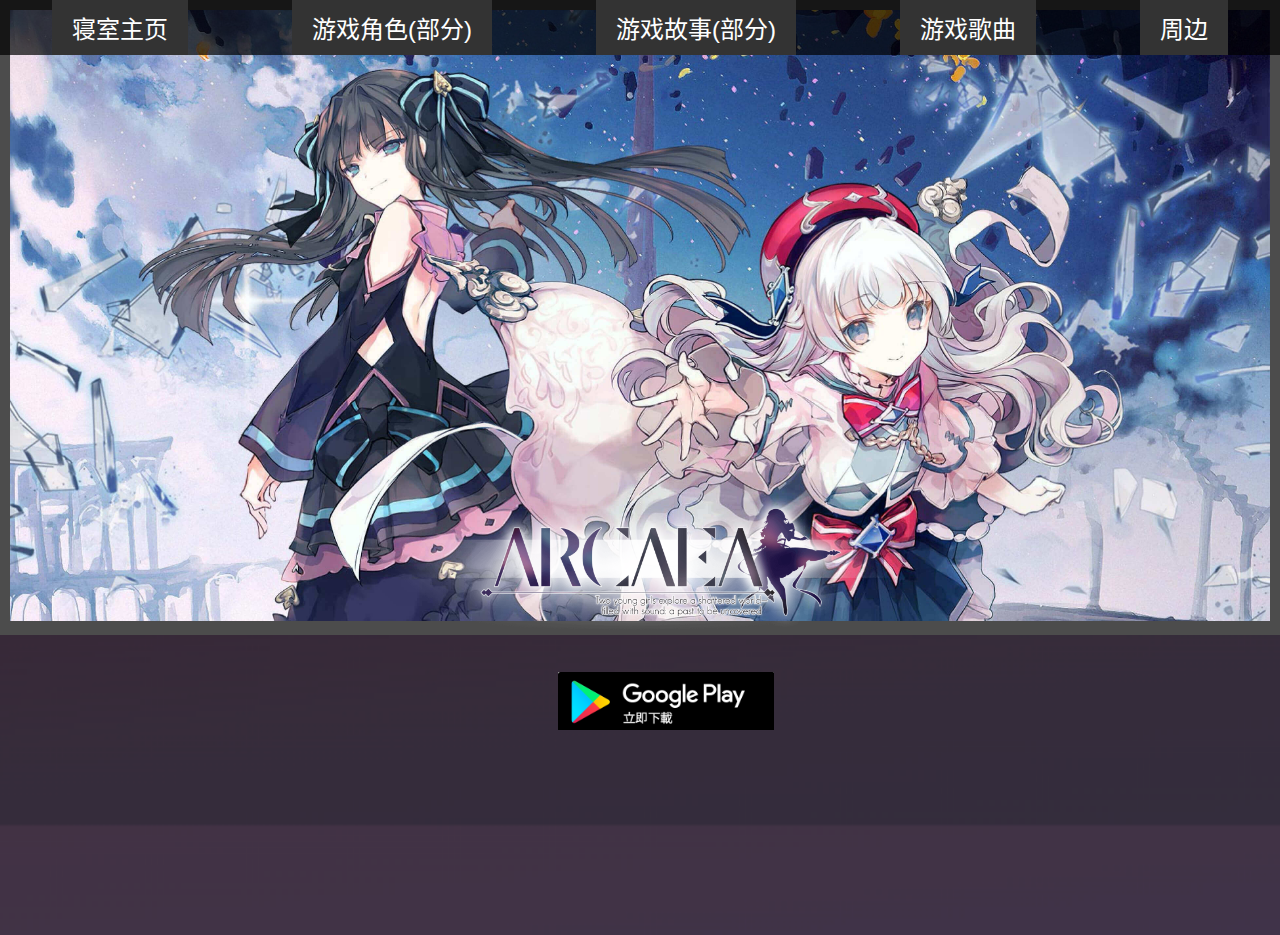
<file: index.html>
<!DOCTYPE html>
<html lang="zh-CN">

<head>
    <meta charset="UTF-8">
    <meta name="viewport" content="width=device-width, initial-scale=1.0">
    <link rel="stylesheet" href="./css/style.css">
    <title>Arcaea-主页</title>
</head>

<body>

    <div id="header">
        <div id="navbar">
            <button class="nav-button" onclick="changePage('https://bolenggaier.github.io/')">寝室主页</button>
            <button class="nav-button" onclick="changePage('character.html')">游戏角色(部分)</button>
            <button class="nav-button" onclick="changePage('story.html')">游戏故事(部分)</button>
            <button class="nav-button" onclick="changePage('songs.html')">游戏歌曲</button>
            <button class="nav-button" onclick="changePage('goods.html')">周边</button>
        </div>
        <img src="./pic/Main.jpg" alt="Main Image" style="width: 100%; height: 100%; object-fit: cover;">
        <img src="./pic/logo.png" onclick="window.open('https://arcaea.lowiro.com/zh/')" alt="Title 1" class="title-image" >
        <img src="./pic/donwload.png" onclick="window.open('https://play.google.com/store/apps/details?id=moe.low.arc&pli=1')" alt="Title 1" class="download-image" >
    </div>

    <div id="main-content">
        <div class="section">
            <img src="./pic/bar.png" alt="b1 Image" style="width: 100%; height: 100%; object-fit: cover;;">
        </div>
    </div>

    <script>
        function changePage(page) {
            window.location.href = page;
        }
    </script>

</body>

</html>
</file>
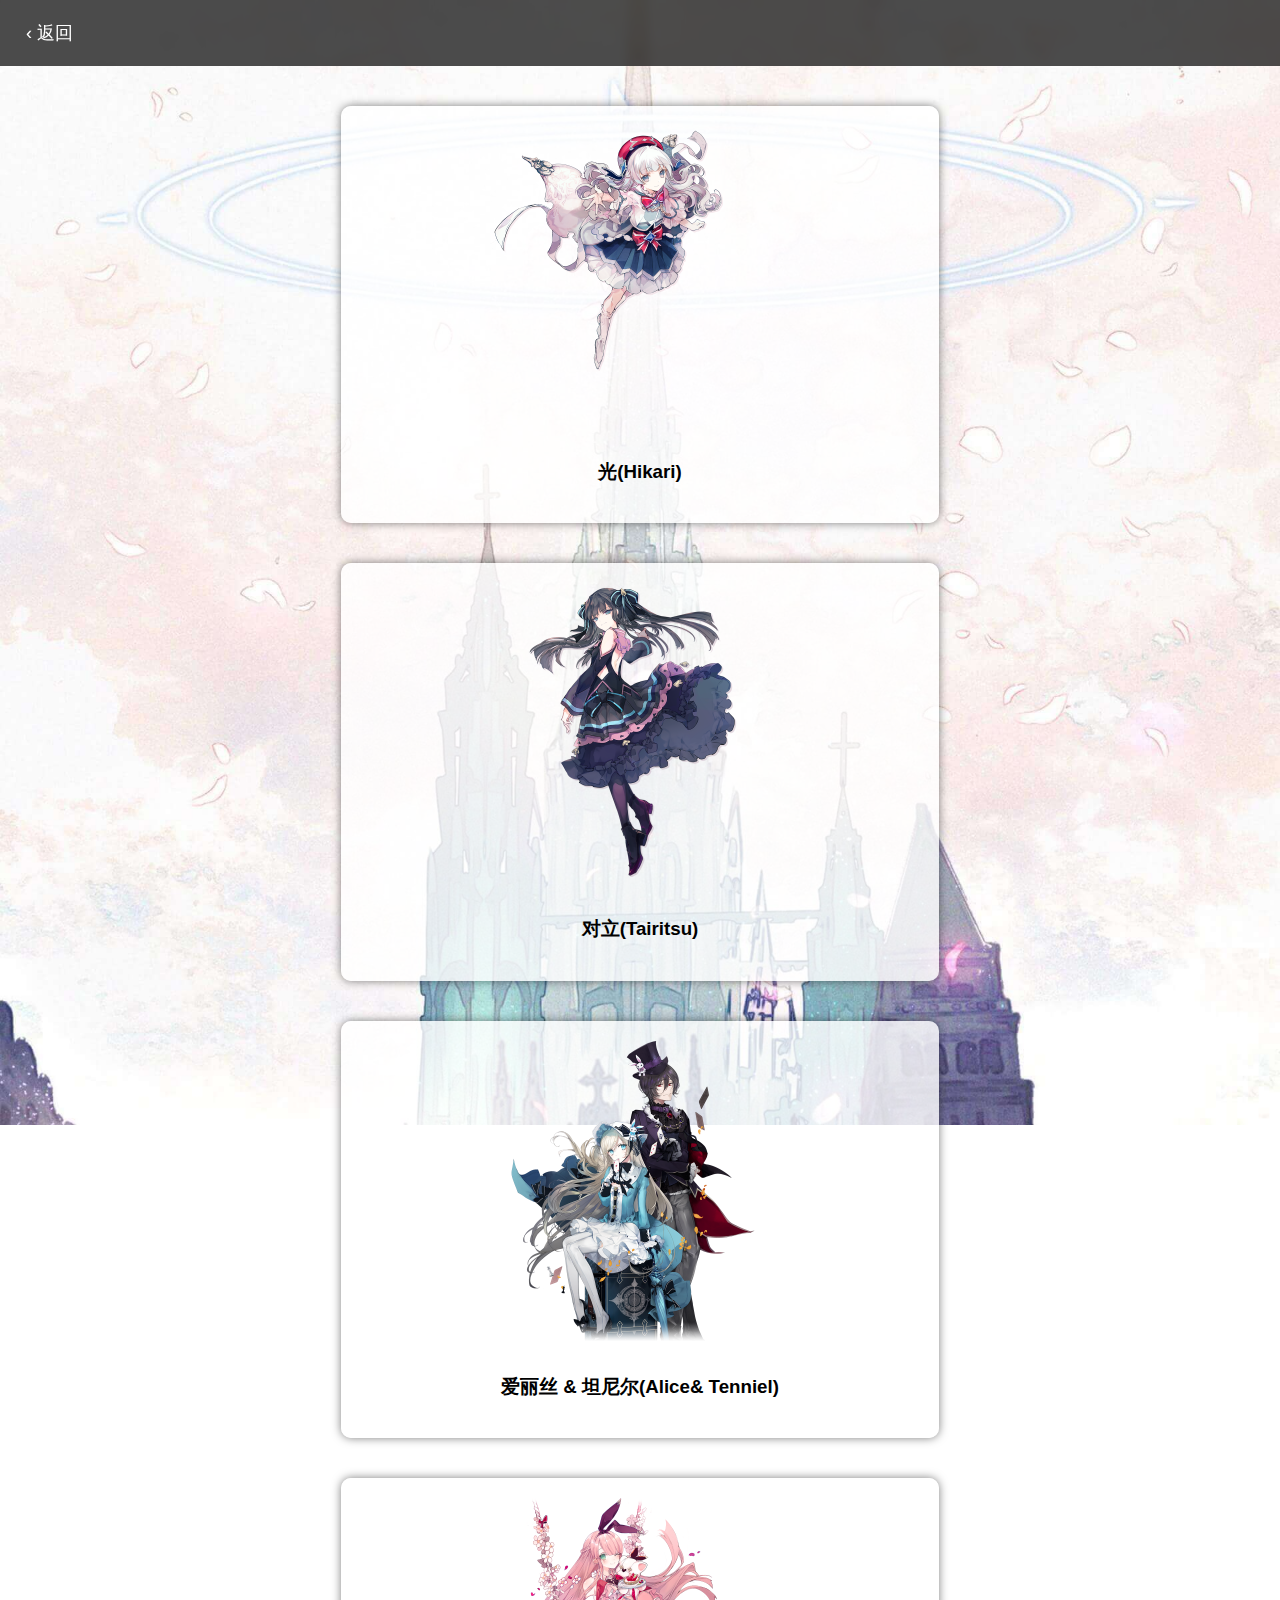
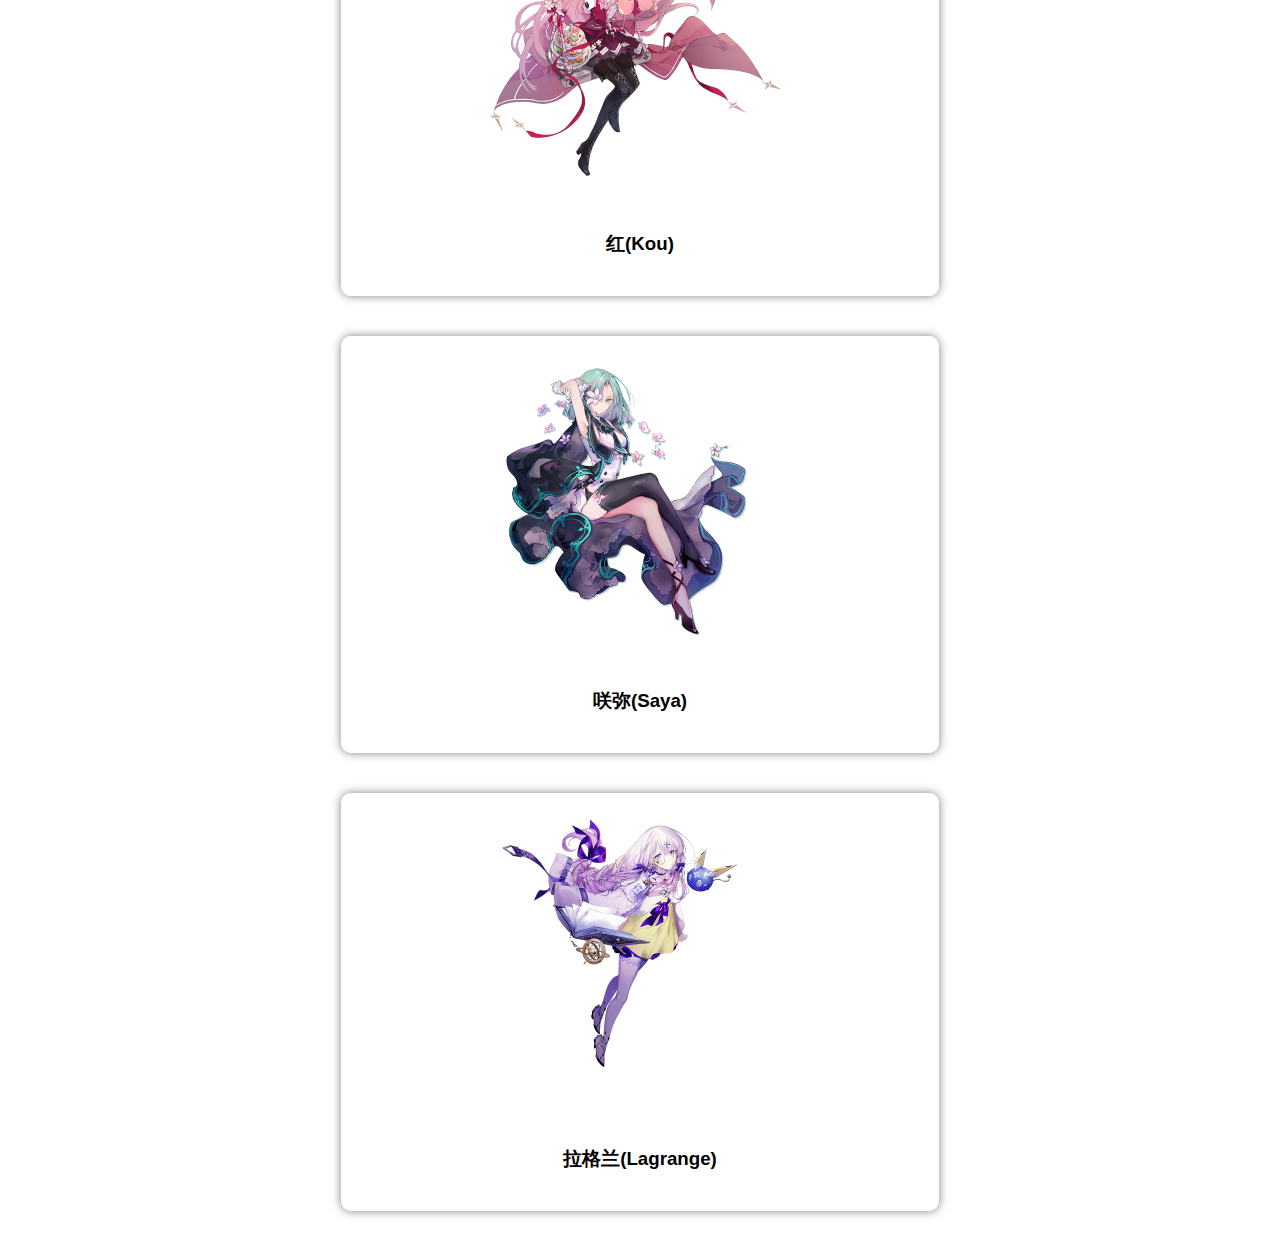
<file: character.html>
<!DOCTYPE html>
<html lang="en">

<head>
    <meta charset="UTF-8">
    <meta name="viewport" content="width=device-width, initial-scale=1.0">
    <style>
        body {
            font-family: 'Arial', sans-serif;
            margin: 0;
            padding: 0;
            overflow: auto;
            background: url('./pic/b1.jpg') no-repeat center center fixed;
            background-size: cover;
        }

        #header {
            padding: 20px;
            background-color: rgba(0, 0, 0, 0.7);
            backdrop-filter: blur(5px);
            text-align: left;
        }

        #back-btn {
            font-size: 18px;
            cursor: pointer;
            color: #fff;
            background: none;
            border: none;
        }

        #characters {
            padding: 20px;
            display: flex;
            flex-wrap: wrap;
            justify-content: space-around;
        }

        .character-card {
            width: 45%; /* 调整宽度 */
            margin: 20px; /* 增大间隙 */
            padding: 20px;
            background-color: rgba(255, 255, 255, 0.8);
            border-radius: 10px;
            box-shadow: 0 0 10px rgba(0, 0, 0, 0.5);
            text-align: center;
        }

        .character-card img {
            max-width: 100%;
            height: auto;
            border-radius: 8px; /* 圆角图片 */
            margin-bottom: 10px; /* 图片与文本的间隙 */
        }

        #menu-btn {
            font-size: 24px;
            cursor: pointer;
            position: fixed;
            bottom: 20px;
            left: 20px;
            color: #0e0101;
            z-index: 1;
        }
    </style>
    <title>Arcaea-角色介绍</title>
</head>

<body>

    <div id="header">
        <button id="back-btn" onclick="goToIndex()">&#8249; 返回</button>
    </div>

    <div id="characters">
        <div class="character-card">
            <img src="./pic/character/Hikari.png" alt="光(Hikari)">
            <h3>光(Hikari)</h3>
            <p></p>
        </div>

        <div class="character-card">
            <img src="./pic/character/Tairitsu.png" alt="对立(Tairitsu)">
            <h3>对立(Tairitsu)</h3>
            <p></p>
        </div>

        <div class="character-card">
            <img src="./pic/character/Alice.png" alt="爱丽丝 & 坦尼尔(Alice& Tenniel)">
            <h3>爱丽丝 & 坦尼尔(Alice& Tenniel)</h3>
            <p></p>
        </div>

        <div class="character-card">
            <img src="./pic/character/Kou.png" alt="红(Kou)">
            <h3>红(Kou)</h3>
            <p></p>
        </div>

        <div class="character-card">
            <img src="./pic/character/Saya.png" alt="咲弥(Saya)">
            <h3>咲弥(Saya)</h3>
            <p></p>
        </div>

        <div class="character-card">
            <img src="./pic/character/Lagrange.png" alt="拉格兰(Lagrange)">
            <h3>拉格兰(Lagrange)</h3>
            <p></p>
        </div>
    </div>

    <script>
        function goToIndex() {
            window.location.href = 'index.html';
        }
    </script>

    <script>
        let sidebarOpen = false;
        const sidebar = document.getElementById('sidebar');
        const menuBtn = document.getElementById('menu-btn');
        const mainContent = document.getElementById('main-content');

        function toggleSidebar() {
            sidebarOpen = !sidebarOpen;
            if (sidebarOpen) {
                sidebar.style.left = '0';
                mainContent.style.marginLeft = '250px';
            } else {
                sidebar.style.left = '-250px';
                mainContent.style.marginLeft = '0';
            }
        }

        function changePage(pageNumber) {
            alert('Redirecting to Page ' + pageNumber);
            // Here you can implement the actual page redirection logic
        }

        menuBtn.addEventListener('click', toggleSidebar);
    </script>

</body>

</html>
</file>
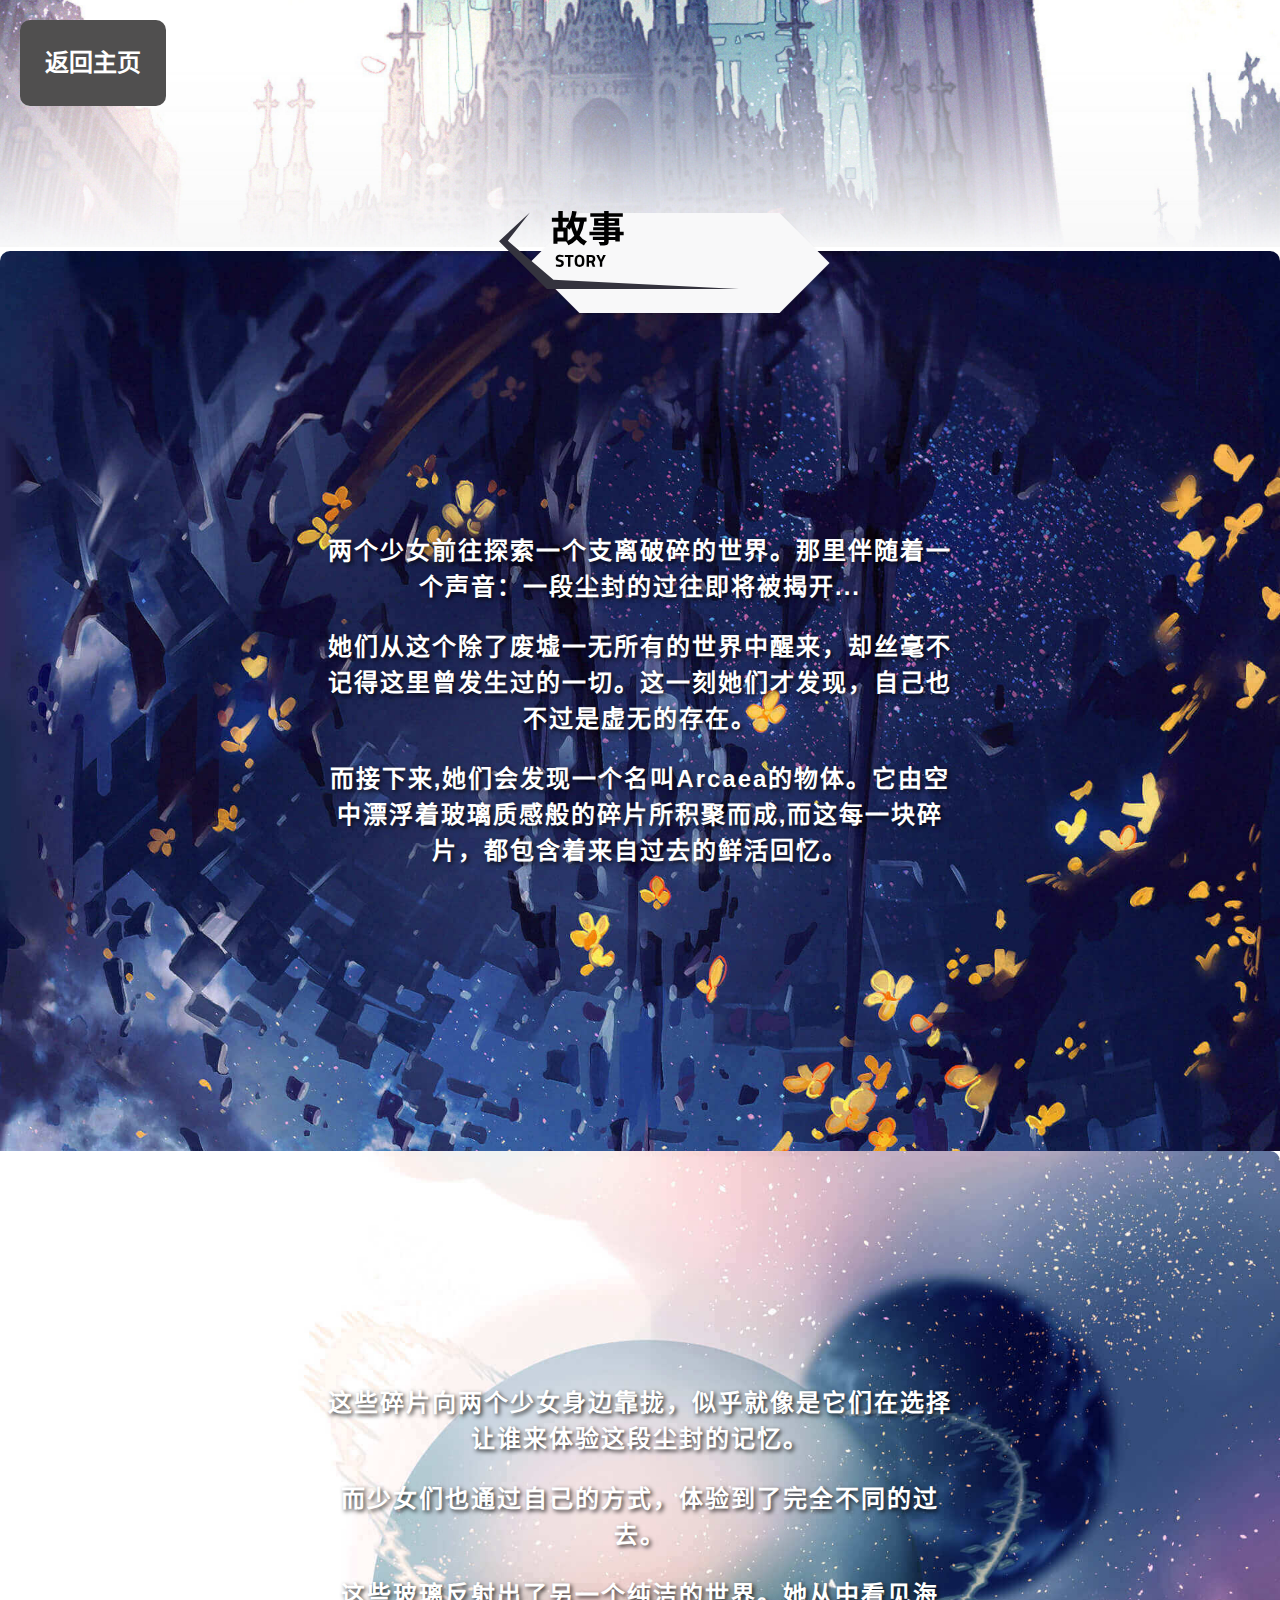
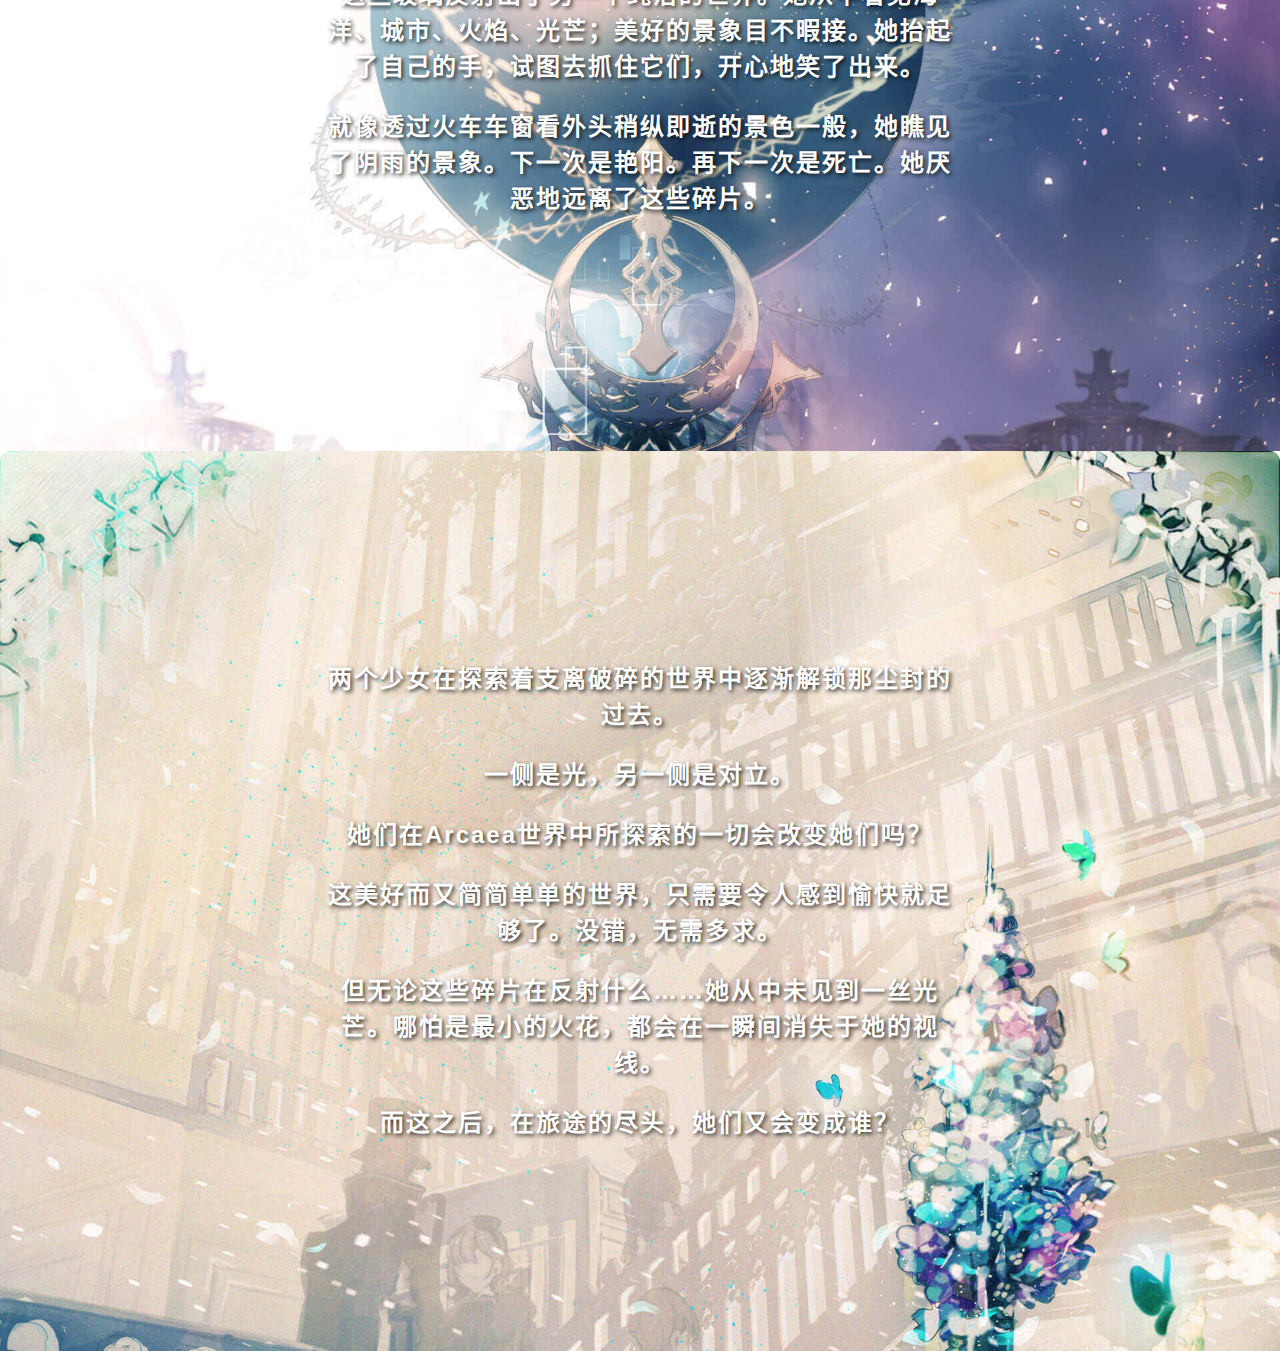
<file: story.html>
<!DOCTYPE html>
<html lang="zh-CN">

<head>
    <meta charset="UTF-8">
    <meta name="viewport" content="width=device-width, initial-scale=1.0">
    <link rel="stylesheet" href="./css/story.css">
    <title>游戏故事</title>
</head>

<body>

    <div id="header">
        <img src="./pic/top.jpg" alt="Top Image" class="top-image">
        <img src="./pic/story/story.svg" alt="Songs SVG" class="story-svg">
        <img src="./pic/bg.svg" alt="Songs SVG" class="bg-svg">
    </div>
    
    <div id="story-container">
        <div class="story-block" id="story1">
            <img src="./pic/story/story1.jpg" alt="Story 1 Image">
            <div class="text-container">
                <p>
                    两个少女前往探索一个支离破碎的世界。那里伴随着一个声音：一段尘封的过往即将被揭开...
                </p>
                <p>

                </p>
                <p>
                    她们从这个除了废墟一无所有的世界中醒来，却丝毫不记得这里曾发生过的一切。这一刻她们才发现，自己也不过是虚无的存在。
                </p>
                <p>
                    而接下来,她们会发现一个名叫Arcaea的物体。它由空中漂浮着玻璃质感般的碎片所积聚而成,而这每一块碎片，都包含着来自过去的鲜活回忆。
                </p>
            </div>
        </div>
        <div class="story-block" id="story2">
            <img src="./pic/story/story2.jpg" alt="Story 2 Image">
            <div class="text-container">
                <p>
                    这些碎片向两个少女身边靠拢，似乎就像是它们在选择让谁来体验这段尘封的记忆。
                </p>
                <p>
                    而少女们也通过自己的方式，体验到了完全不同的过去。
                </p>
                <p>
                    这些玻璃反射出了另一个纯洁的世界。她从中看见海洋、城市、火焰、光芒；美好的景象目不暇接。她抬起了自己的手，试图去抓住它们，开心地笑了出来。
                </p> 
                <p>
                    就像透过火车车窗看外头稍纵即逝的景色一般，她瞧见了阴雨的景象。下一次是艳阳。再下一次是死亡。她厌恶地远离了这些碎片。
                </p>
            </div>
        </div>
        <div class="story-block" id="story3">
            <img src="./pic/story/story3.jpg" alt="Story 3 Image">
            <div class="text-container">
                <p>
                    两个少女在探索着支离破碎的世界中逐渐解锁那尘封的过去。
                </p>
                <p>
                    一侧是光，另一侧是对立。
                </p>
                <p>
                    她们在Arcaea世界中所探索的一切会改变她们吗？
                </p>
                <p>
                    这美好而又简简单单的世界，只需要令人感到愉快就足够了。没错，无需多求。
                </p>
                <p>
                    但无论这些碎片在反射什么……她从中未见到一丝光芒。哪怕是最小的火花，都会在一瞬间消失于她的视线。
                </p>
                <p>
                    而这之后，在旅途的尽头，她们又会变成谁？
                </p>
            </div>
        </div>
    </div>

    <button id="back-to-index" onclick="goToIndex()">返回主页</button>
    <script>
        function goToIndex() {
            window.location.href = 'index.html';
        }
    </script>

</body>

</html>
</file>
<file: css/style.css>
body {
    font-family: 'Microsoft YaHei', sans-serif;
    margin: 0;
    padding: 20;
    overflow: auto;
}

#header {
    position: relative;
    background-color: rgba(0, 0, 0, 0.7);
    padding: 10px;
}

#navbar {
    display: flex;
    justify-content: space-around;
    align-items: center;
    position: absolute;
    top: 0;
    left: 0;
    width: 100%;
    background-color: rgba(0, 0, 0, 0.7); /* 调整导航栏的背景色 */
}

.nav-button {
    background-color: #333;
    border: none;
    color: #fff;
    font-size: 24px;
    cursor: pointer;
    padding: 10px 20px;
}

#main-content {
    display: flex;
    flex-wrap: wrap;
}

.section {
    width: 100%;
    height: 300px;
    overflow: hidden;
}
.title-image{
    position: absolute;
    top: 40%;
    left: 20%;
    max-width: 100%;
    height: auto;
    transform: translate(-50%, 100%);
    scale: 0.4;
    z-index: 3; /* 保证标题图片在顶层 */
}

.section-image {
    height: auto;
}
.download-image{
    position: absolute;
    top: 87.5%;
    left: 52%;
    max-width: 100%;
    height: auto;
    scale: 1;
    transform: translate(-50%, 200%);
    z-index: 3; /* 保证标题图片在顶层 */
}
</file>
<file: css/story.css>
body {
    font-family: 'Microsoft YaHei', sans-serif;
    margin: 0;
    padding: 0;
    overflow-x: hidden;
}

#header {
    position: relative;
}

.top-image {
    width: 100%;
    height: auto;
    object-fit: cover;
}
.story-svg {
    position: absolute;
    top: 110%;
    left: 54.5%;
    scale: 3;
    transform: translate(-50%, -50%);
    z-index: 2;
}
.bg-svg {
    position: absolute;
    top: 83.5%;
    left: 41%;
    scale: 0.5;
    transform: translate(-50%, -50%);
    z-index: 1;
}
.story-block {
    position:relative;
    width: 100%;
    height: 100vh;
    overflow: hidden;
}

.story-block img {
    width: 100%;
    height: auto;
    object-fit: cover;
    border-radius: 10px;
}
.story-block .text-container {
    position: absolute;
    text-align: center;
    top: 50%;
    left: 50%;
    transform: translate(-50%, -50%);
    color: #ffffff;
    font-family: 'Microsoft YaHei', sans-serif;
    font-weight: bold;
    line-height: 1.5;
    font-size: 24px;
    text-shadow: 2px 2px 4px rgba(0, 0, 0, 0.8);
    letter-spacing: 2px;
    z-index: 1; 
}

#back-to-index {
    position: absolute;
    border-radius: 10px;
    background-color: rgba(14, 1, 1, 0.7);
    top: 20px;
    left: 20px;
    padding: 25px;
    background-color: #504f4f;
    color: #fff;
    border: none;
    cursor: pointer;
    font-family: 'Microsoft YaHei', sans-serif;
    font-weight: bold;
    line-height: 1.5;
    font-size: 24px;
    z-index: 2;
}
</file>
